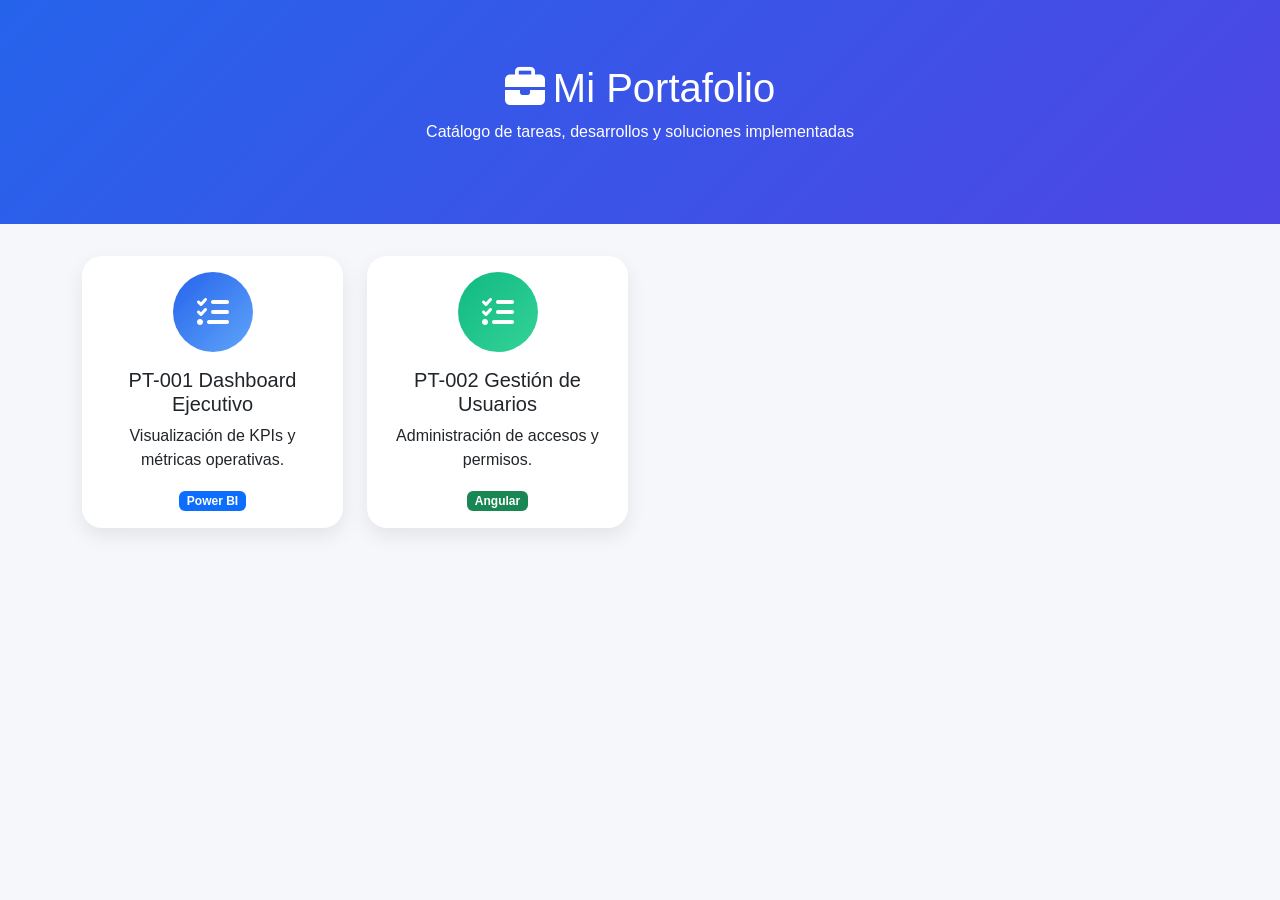
<file: index.html>
<!DOCTYPE html><html lang="es"><head><meta charset="UTF-8"><meta name="viewport" content="width=device-width, initial-scale=1.0"><title>Mi Portafolio</title><link href="https://cdn.jsdelivr.net/npm/bootstrap@5.3.3/dist/css/bootstrap.min.css" rel="stylesheet"><link href="https://cdnjs.cloudflare.com/ajax/libs/font-awesome/6.5.2/css/all.min.css" rel="stylesheet"><link href="styles.css" rel="stylesheet"></head><body><section class="hero text-center"><div class="container"><h1><i class="fas fa-briefcase me-2"></i>Mi Portafolio</h1><p>Catálogo de tareas, desarrollos y soluciones implementadas</p></div></section><div class="container"><div class="row g-4"><div class="col-xl-3 col-lg-4 col-md-6"><a class="card-link" href="https://app.powerbi.com" target="_blank"><div class="card task-card"><div class="card-body text-center"><div class="icon-circle blue"><i class="fas fa-list-check"></i></div><h5 class="task-title">PT-001 Dashboard Ejecutivo</h5><p class="task-description">Visualización de KPIs y métricas operativas.</p><span class="badge bg-primary">Power BI</span></div></div></a></div><div class="col-xl-3 col-lg-4 col-md-6"><a class="card-link" href="https://dev.azure.com" target="_blank"><div class="card task-card"><div class="card-body text-center"><div class="icon-circle green"><i class="fas fa-list-check"></i></div><h5 class="task-title">PT-002 Gestión de Usuarios</h5><p class="task-description">Administración de accesos y permisos.</p><span class="badge bg-success">Angular</span></div></div></a></div></div></div></body></html>
</file>
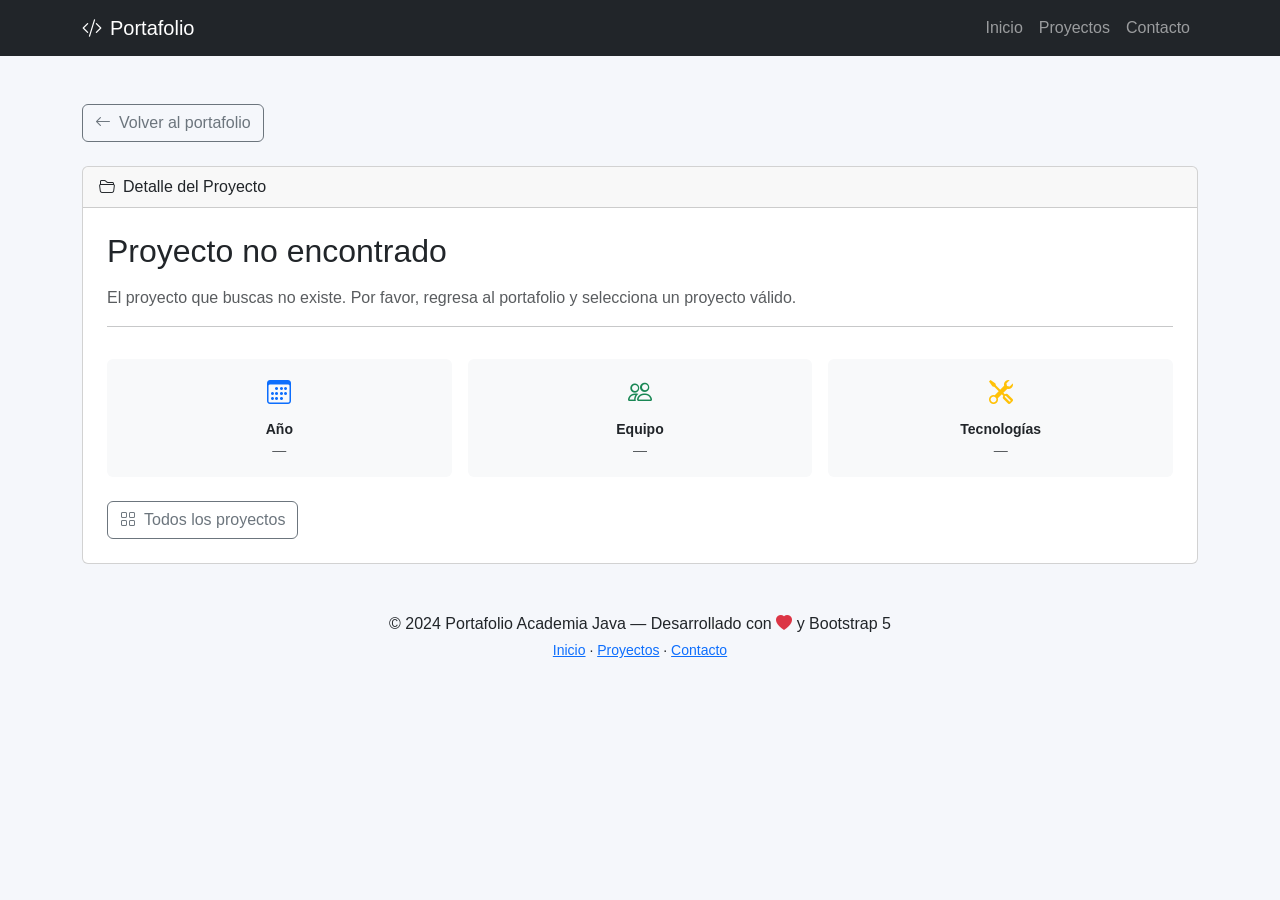
<file: proyecto.html>
<!DOCTYPE html>
<html lang="es">
<head>
  <meta charset="UTF-8" />
  <meta name="viewport" content="width=device-width, initial-scale=1.0" />
  <title>Detalle del Proyecto – Portafolio</title>

  <!-- Bootstrap 5 CSS -->
  <link
    href="https://cdn.jsdelivr.net/npm/bootstrap@5.3.3/dist/css/bootstrap.min.css"
    rel="stylesheet"
    integrity="sha384-QWTKZyjpPEjISv5WaRU9OFeRpok6YctnYmDr5pNlyT2bRjXh0JMhjY6hW+ALEwIH"
    crossorigin="anonymous"
  />
  <!-- Bootstrap Icons -->
  <link
    href="https://cdn.jsdelivr.net/npm/bootstrap-icons@1.11.3/font/bootstrap-icons.min.css"
    rel="stylesheet"
  />
  <!-- Estilos personalizados -->
  <link rel="stylesheet" href="styles.css" />
</head>
<body>

  <!-- Navbar -->
  <nav class="navbar navbar-expand-lg navbar-dark bg-dark sticky-top">
    <div class="container">
      <a class="navbar-brand" href="index.html">
        <i class="bi bi-code-slash me-2"></i>Portafolio
      </a>
      <button
        class="navbar-toggler"
        type="button"
        data-bs-toggle="collapse"
        data-bs-target="#navbarNav"
        aria-controls="navbarNav"
        aria-expanded="false"
        aria-label="Toggle navigation"
      >
        <span class="navbar-toggler-icon"></span>
      </button>
      <div class="collapse navbar-collapse" id="navbarNav">
        <ul class="navbar-nav ms-auto">
          <li class="nav-item">
            <a class="nav-link" href="index.html">Inicio</a>
          </li>
          <li class="nav-item">
            <a class="nav-link" href="index.html#proyectos">Proyectos</a>
          </li>
          <li class="nav-item">
            <a class="nav-link" href="index.html#contacto">Contacto</a>
          </li>
        </ul>
      </div>
    </div>
  </nav>

  <!-- Contenido del proyecto -->
  <main class="container py-5">

    <a href="index.html" class="btn btn-outline-secondary mb-4">
      <i class="bi bi-arrow-left me-2"></i>Volver al portafolio
    </a>

    <div class="card project-card">
      <div class="card-header">
        <i class="bi bi-folder2-open me-2"></i>Detalle del Proyecto
      </div>
      <div class="card-body p-4">
        <h2 class="card-title mb-3" id="titulo-proyecto">Cargando proyecto…</h2>
        <p class="text-muted" id="descripcion-proyecto">
          Aquí se mostrará la descripción completa del proyecto seleccionado.
        </p>

        <hr />

        <div class="row g-3 mt-2">
          <div class="col-12 col-md-4">
            <div class="p-3 bg-light rounded text-center">
              <i class="bi bi-calendar3 fs-4 text-primary"></i>
              <p class="mb-0 mt-2 small fw-semibold">Año</p>
              <p class="mb-0 text-muted small" id="anio-proyecto">—</p>
            </div>
          </div>
          <div class="col-12 col-md-4">
            <div class="p-3 bg-light rounded text-center">
              <i class="bi bi-people fs-4 text-success"></i>
              <p class="mb-0 mt-2 small fw-semibold">Equipo</p>
              <p class="mb-0 text-muted small" id="equipo-proyecto">—</p>
            </div>
          </div>
          <div class="col-12 col-md-4">
            <div class="p-3 bg-light rounded text-center">
              <i class="bi bi-tools fs-4 text-warning"></i>
              <p class="mb-0 mt-2 small fw-semibold">Tecnologías</p>
              <p class="mb-0 text-muted small" id="tecnologias-proyecto">—</p>
            </div>
          </div>
        </div>

        <div class="d-flex gap-2 mt-4">
          <a href="#" id="link-github" class="btn btn-ver-proyecto">
            <i class="bi bi-github me-2"></i>Ver en GitHub
          </a>
          <a href="index.html#proyectos" class="btn btn-outline-secondary">
            <i class="bi bi-grid me-2"></i>Todos los proyectos
          </a>
        </div>
      </div>
    </div>

  </main>

  <!-- Footer -->
  <footer>
    <div class="container text-center">
      <p class="mb-1">
        &copy; 2024 Portafolio Academia Java &mdash; Desarrollado con
        <i class="bi bi-heart-fill text-danger"></i> y Bootstrap 5
      </p>
      <p class="mb-0 small">
        <a href="index.html">Inicio</a> &middot;
        <a href="index.html#proyectos">Proyectos</a> &middot;
        <a href="index.html#contacto">Contacto</a>
      </p>
    </div>
  </footer>

  <!-- Bootstrap 5 JS -->
  <script
    src="https://cdn.jsdelivr.net/npm/bootstrap@5.3.3/dist/js/bootstrap.bundle.min.js"
    integrity="sha384-YvpcrYf0tY3lHB60NNkmXc5s9FDVZMUzg5Q7z5KkCXgyujpawbNgVZKH0RjXh0JM"
    crossorigin="anonymous"
  ></script>

  <!-- Carga dinámica del proyecto según query param -->
  <script>
    const proyectos = {
      1: {
        titulo: 'Sistema de Gestión de Inventario',
        descripcion: 'Aplicación web para administrar el inventario de productos, con funcionalidades de alta, baja y modificación de registros, utilizando Java y Spring Boot en el backend con base de datos MySQL.',
        anio: '2024',
        equipo: 'Individual',
        tecnologias: 'Java, Spring Boot, MySQL',
        githubUrl: '#'
      },
      2: {
        titulo: 'API REST de Usuarios',
        descripcion: 'Desarrollo de una API RESTful para la gestión de usuarios con autenticación JWT, endpoints CRUD y documentación automática con Swagger, desplegada en un servidor cloud.',
        anio: '2024',
        equipo: 'Individual',
        tecnologias: 'Java, Spring Boot, JWT',
        githubUrl: '#'
      },
      3: {
        titulo: 'Tienda Online – E-commerce',
        descripcion: 'Plataforma de comercio electrónico con carrito de compras, pasarela de pago integrada y panel de administración para gestionar productos y pedidos en tiempo real con Hibernate y PostgreSQL.',
        anio: '2024',
        equipo: '2 personas',
        tecnologias: 'Java, Hibernate, PostgreSQL',
        githubUrl: '#'
      },
      4: {
        titulo: 'Chat en Tiempo Real',
        descripcion: 'Aplicación de mensajería instantánea con WebSockets y Spring que permite la comunicación en tiempo real entre múltiples usuarios con salas de conversación privadas y grupales.',
        anio: '2024',
        equipo: '3 personas',
        tecnologias: 'Java, Spring, WebSocket',
        githubUrl: '#'
      }
    };

    const params = new URLSearchParams(window.location.search);
    const id = parseInt(params.get('id'));
    const proyecto = proyectos[id];

    if (proyecto) {
      document.getElementById('titulo-proyecto').textContent = proyecto.titulo;
      document.getElementById('descripcion-proyecto').textContent = proyecto.descripcion;
      document.getElementById('anio-proyecto').textContent = proyecto.anio;
      document.getElementById('equipo-proyecto').textContent = proyecto.equipo;
      document.getElementById('tecnologias-proyecto').textContent = proyecto.tecnologias;
      document.getElementById('link-github').href = proyecto.githubUrl;
      document.title = proyecto.titulo + ' – Portafolio';
    } else {
      document.getElementById('titulo-proyecto').textContent = 'Proyecto no encontrado';
      document.getElementById('descripcion-proyecto').textContent =
        'El proyecto que buscas no existe. Por favor, regresa al portafolio y selecciona un proyecto válido.';
      document.getElementById('link-github').style.display = 'none';
    }
  </script>

</body>
</html>
</file>
<file: styles.css>
.hero {
    background: linear-gradient(135deg, #2563eb, #4f46e5);
    color: #fff;
    padding: 4rem 1rem;
    margin-bottom: 2rem
}

.card-link {
    text-decoration: none;
    color: inherit;
    display: block
}

.task-card {
    border: none;
    border-radius: 20px;
    transition: .3s;
    box-shadow: 0 8px 20px rgba(0, 0, 0, .08)
}

.task-card:hover {
    transform: translateY(-8px);
    box-shadow: 0 16px 35px rgba(37, 99, 235, .18)
}

.icon-circle {
    width: 80px;
    height: 80px;
    border-radius: 50%;
    display: flex;
    align-items: center;
    justify-content: center;
    color: #fff;
    margin: 0 auto 1rem;
    font-size: 2rem
}

.blue {
    background: linear-gradient(135deg, #2563eb, #60a5fa)
}

.green {
    background: linear-gradient(135deg, #10b981, #34d399)
}

body {
    background: #f5f7fb;
    font-family: Segoe UI, sans-serif
}
</file>
